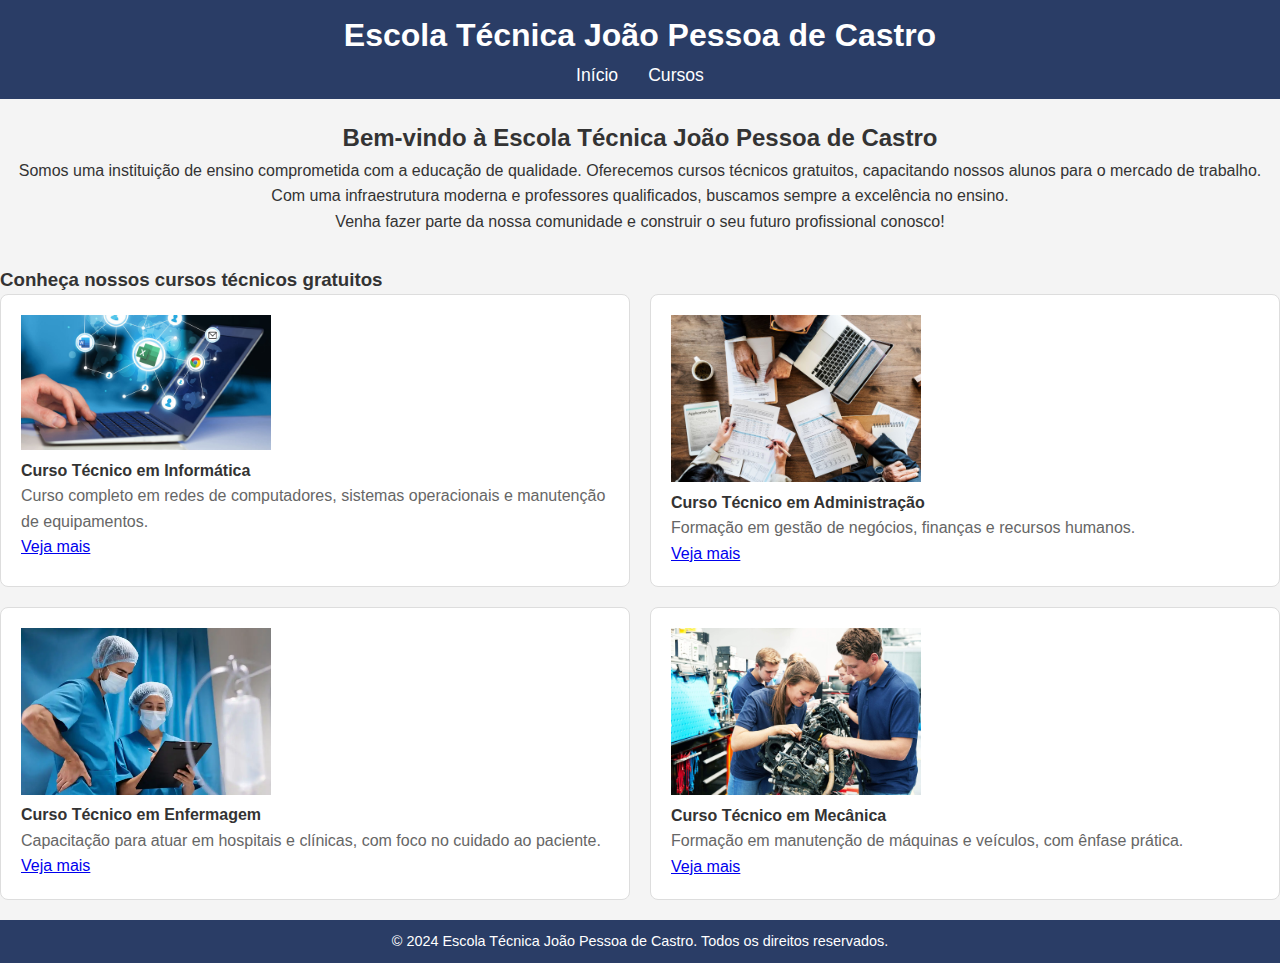
<file: vagas/index.html>
<!DOCTYPE html>
<html lang="pt-br">
<head>
    <meta charset="UTF-8">
    <meta name="viewport" content="width=device-width, initial-scale=1.0">
    <title>Escola Técnica - Cursos Gratuitos</title>
    <link rel="stylesheet" href="style.css">
</head>
<body>
    <header>
        <div class="container">
            <h1>Escola Técnica João Pessoa de Castro</h1>
            <nav>
                <ul>
                    <li><a href="index.html">Início</a></li>
                    <li><a href="cursos.html">Cursos</a></li>
                </ul>
            </nav>
        </div>
    </header>

    <main>
        <section class="sobre">
            <div class="sobre-conteudo">
                <h2>Bem-vindo à Escola Técnica João Pessoa de Castro</h2>
                <p>Somos uma instituição de ensino comprometida com a educação de qualidade. Oferecemos cursos técnicos gratuitos, capacitando nossos alunos para o mercado de trabalho. Com uma infraestrutura moderna e professores qualificados, buscamos sempre a excelência no ensino.</p>
                <p>Venha fazer parte da nossa comunidade e construir o seu futuro profissional conosco!</p>
            </div>
        </section>

        <section class="cursos">
            <h3>Conheça nossos cursos técnicos gratuitos</h3>
            <div class="cursos-lista">
                <article class="curso">
                    <img src="info.jpg" alt="informatica" class="img-destaque">
                    <h4>Curso Técnico em Informática</h4>
                    <p>Curso completo em redes de computadores, sistemas operacionais e manutenção de equipamentos.</p>
                    <a href="cursos.html">Veja mais</a>
                </article>

                <article class="curso">
                    <img src="adm.jpg" alt="Curso de Administração">
                    <h4>Curso Técnico em Administração</h4>
                    <p>Formação em gestão de negócios, finanças e recursos humanos.</p>
                    <a href="cursos.html">Veja mais</a>
                </article>

                <article class="curso">
                    <img src="enfe.jpg" alt="Curso de Enfermagem">
                    <h4>Curso Técnico em Enfermagem</h4>
                    <p>Capacitação para atuar em hospitais e clínicas, com foco no cuidado ao paciente.</p>
                    <a href="cursos.html">Veja mais</a>
                </article>
                
                <article class="curso">
                    <img src="mec.jpg" alt="Curso de Mecânica">
                    <h4>Curso Técnico em Mecânica</h4>
                    <p>Formação em manutenção de máquinas e veículos, com ênfase prática.</p>
                    <a href="cursos.html">Veja mais</a>
                </article>
            </div>
        </section>
    </main>

    <footer>
        <div class="container">
            <p>&copy; 2024 Escola Técnica João Pessoa de Castro. Todos os direitos reservados.</p>
        </div>
    </footer>
</body>
</html>
</file>
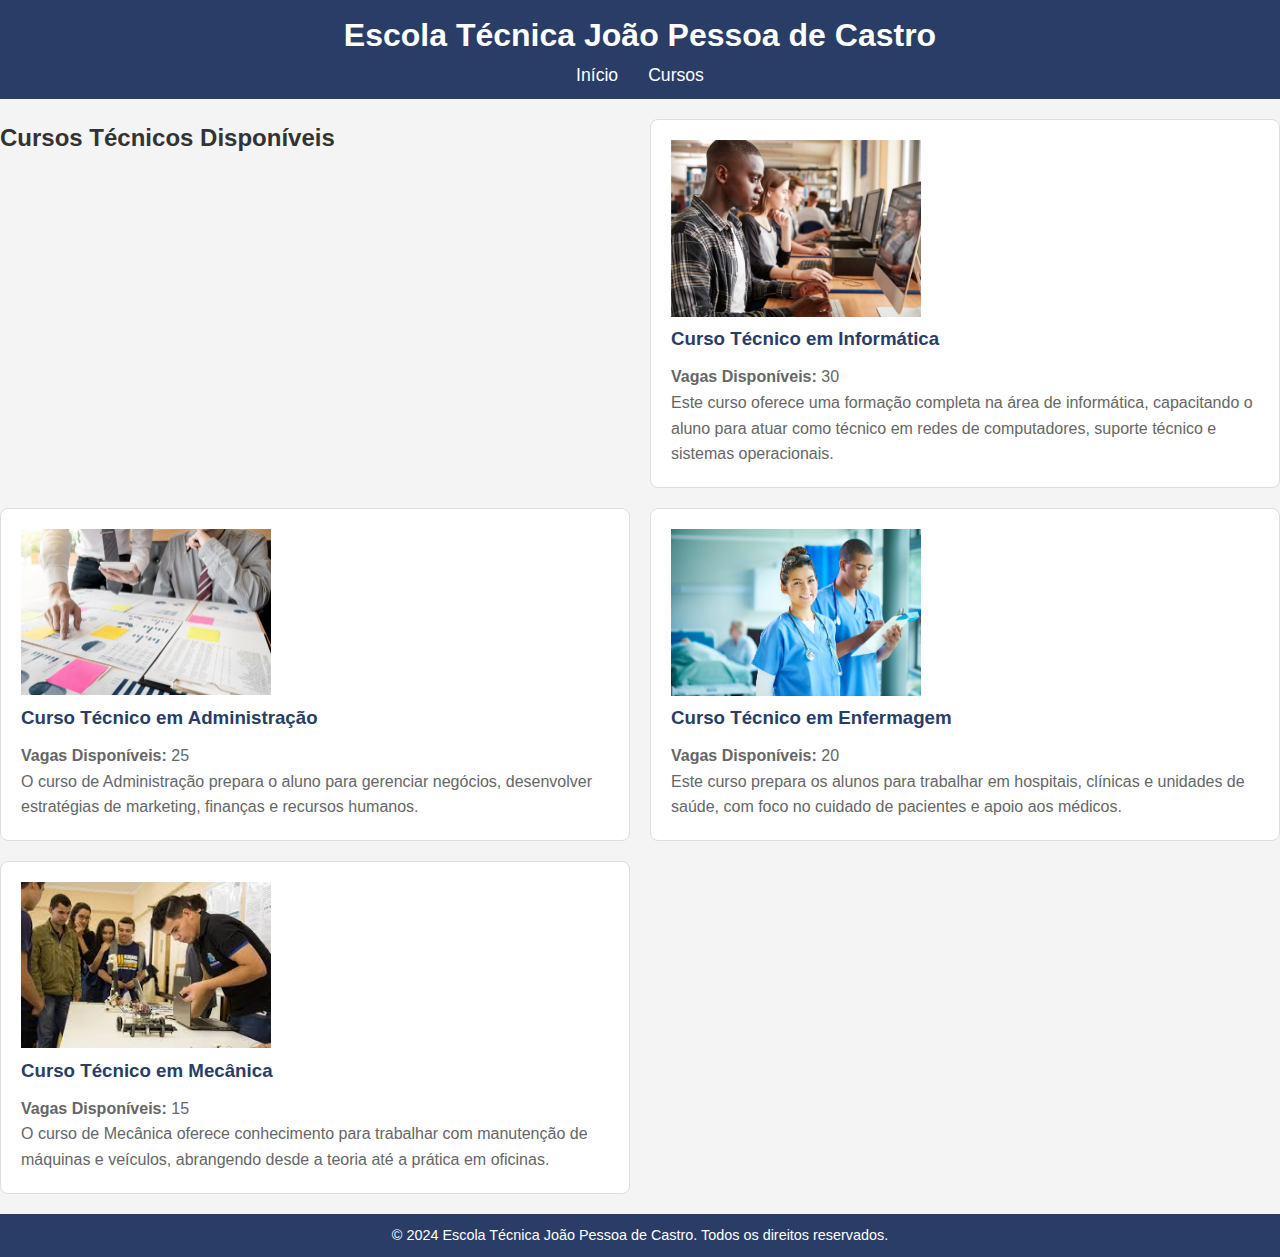
<file: vagas/cursos.html>
<!DOCTYPE html>
<html lang="pt-br">
<head>
    <meta charset="UTF-8">
    <meta name="viewport" content="width=device-width, initial-scale=1.0">
    <title>Cursos Técnicos - Escola Técnica João Pessoa de Castro</title>
    <link rel="stylesheet" href="style.css">
</head>
<body>
    <header>
        <div class="container">
            <h1>Escola Técnica João Pessoa de Castro</h1>
            <nav>
                <ul>
                    <li><a href="index.html">Início</a></li>
                    <li><a href="cursos.html">Cursos</a></li>
                </ul>
            </nav>
        </div>
    </header>

    <main>
        <section class="cursos-lista">
            <h2>Cursos Técnicos Disponíveis</h2>

            <article class="curso">
                <img src="comp.jpg" alt="Curso Técnico em Informática">
                <h3>Curso Técnico em Informática</h3>
                <p><strong>Vagas Disponíveis:</strong> 30</p>
                <p>Este curso oferece uma formação completa na área de informática, capacitando o aluno para atuar como técnico em redes de computadores, suporte técnico e sistemas operacionais.</p>
            </article>

            <article class="curso">
                <img src="aladm.jpg" alt="Curso Técnico em Administração">
                <h3>Curso Técnico em Administração</h3>
                <p><strong>Vagas Disponíveis:</strong> 25</p>
                <p>O curso de Administração prepara o aluno para gerenciar negócios, desenvolver estratégias de marketing, finanças e recursos humanos.</p>
            </article>

            <article class="curso">
                <img src="alue.jpg" alt="Curso Técnico em Enfermagem">
                <h3>Curso Técnico em Enfermagem</h3>
                <p><strong>Vagas Disponíveis:</strong> 20</p>
                <p>Este curso prepara os alunos para trabalhar em hospitais, clínicas e unidades de saúde, com foco no cuidado de pacientes e apoio aos médicos.</p>
            </article>

            <article class="curso">
                <img src="alumc.jpg" alt="Curso Técnico em Mecânica">
                <h3>Curso Técnico em Mecânica</h3>
                <p><strong>Vagas Disponíveis:</strong> 15</p>
                <p>O curso de Mecânica oferece conhecimento para trabalhar com manutenção de máquinas e veículos, abrangendo desde a teoria até a prática em oficinas.</p>
            </article>
        </section>
    </main>

    <footer>
        <div class="container">
            <p>&copy; 2024 Escola Técnica João Pessoa de Castro. Todos os direitos reservados.</p>
        </div>
    </footer>
</body>
</html>
</file>
<file: vagas/style.css>
/* Reset básico */
* {
    margin: 0;
    padding: 0;
    box-sizing: border-box;
}

/* Fonte e cores */
body {
    font-family: Arial, sans-serif;
    line-height: 1.6;
    background-color: #f4f4f4;
    color: #333;
}

/* Container */
.container {
    width: 80%;
    margin: 0 auto;
}

/* Cabeçalho */
header {
    background-color: #2a3d66;
    color: #fff;
    padding: 10px 0;
}

header h1 {
    text-align: center;
    font-size: 2em;
}

header nav ul {
    display: flex;
    justify-content: center;
    list-style: none;
}

header nav ul li {
    margin: 0 15px;
}

header nav ul li a {
    color: #fff;
    text-decoration: none;
    font-size: 1.1em;
}

header nav ul li a:hover {
    text-decoration: underline;
}

/* Seções principais */
main {
    padding: 20px 0;
}

.sobre {
    text-align: center;
    margin-bottom: 30px;
}

.cursos-lista {
    display: grid;
    grid-template-columns: repeat(2, 1fr);
    gap: 20px;
}

.curso {
    background-color: #fff;
    padding: 20px;
    border: 1px solid #ddd;
    border-radius: 8px;
}

.curso h3 {
    color: #2a3d66;
    margin-bottom: 10px;
}

.curso p {
    color: #666;
}

/* Rodapé */
footer {
    background-color: #2a3d66;
    color: #fff;
    padding: 10px 0;
    text-align: center;
}

footer p {
    font-size: 0.9em;
} 
.curso img {
    width: 100%; 
    height: auto; 
    max-width: 250px; 
    object-fit: cover; 
}
@media (max-width: 768px) {
    .curso img {
        max-width: 200px; 
    }
}
</file>
